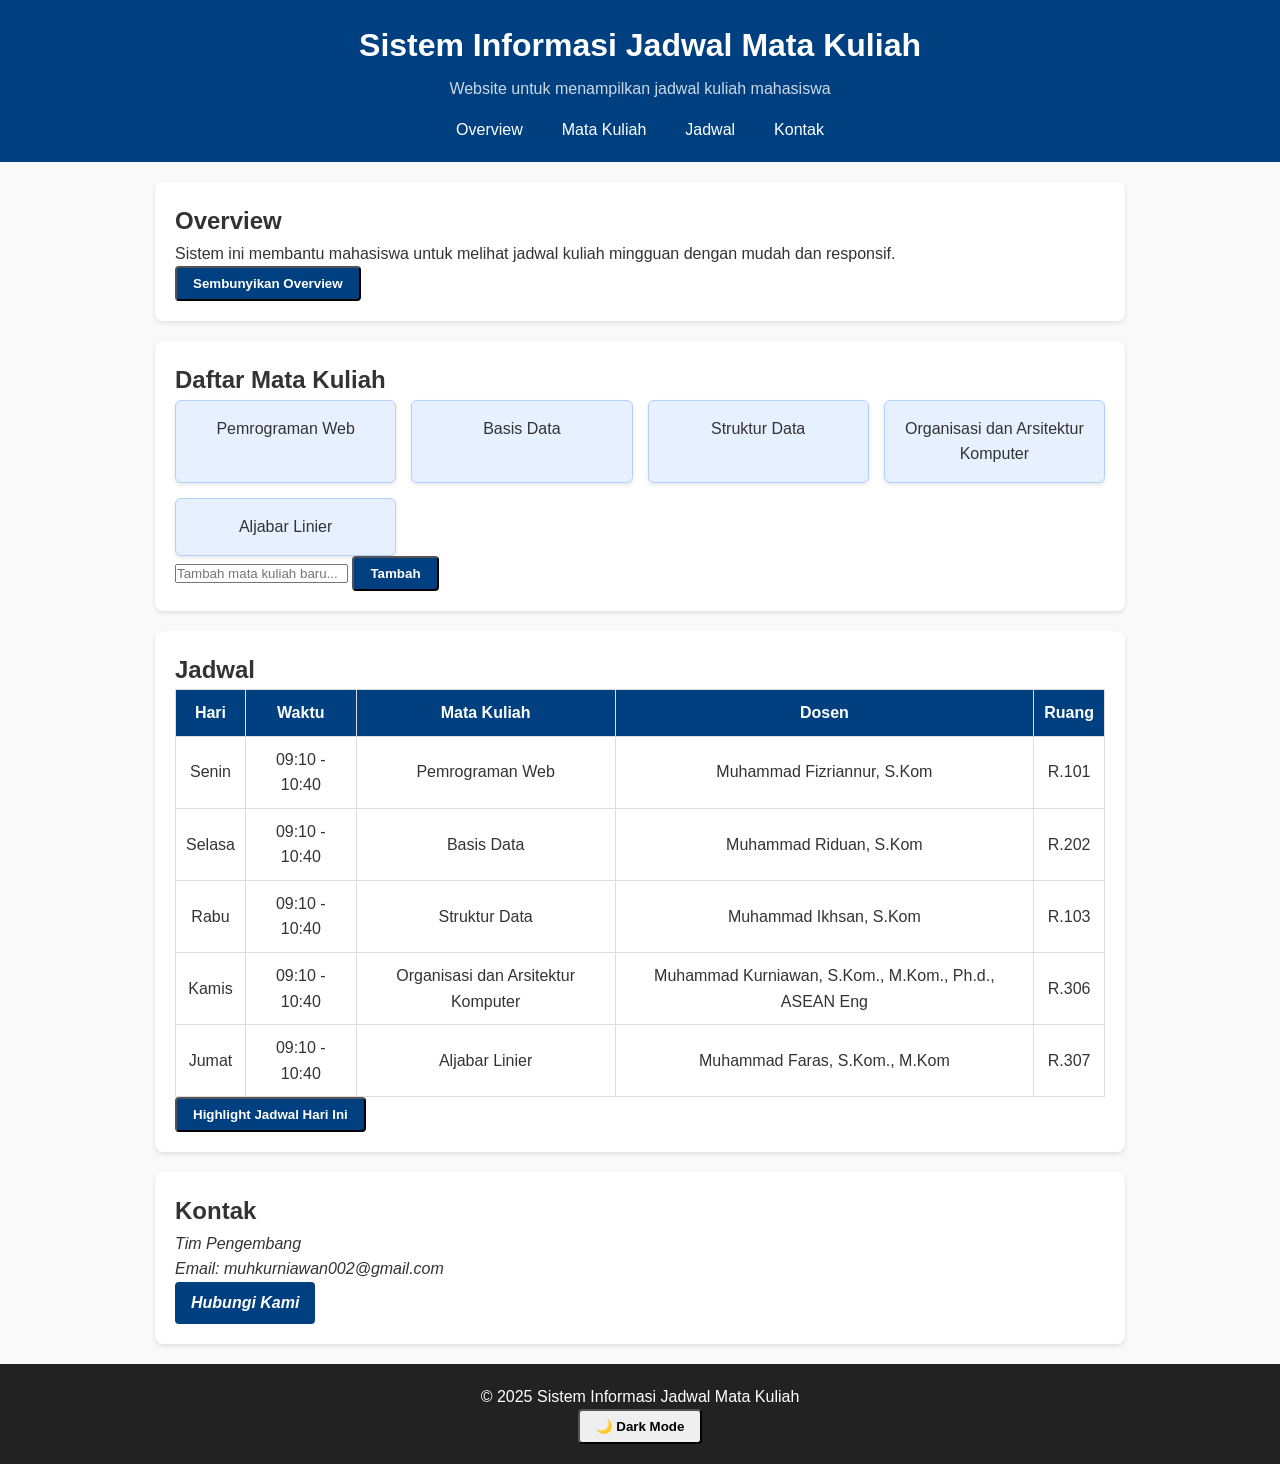
<file: index.html>
<!DOCTYPE html>
<html lang="id">
<head>
  <meta charset="UTF-8">
  <meta name="viewport" content="width=device-width, initial-scale=1.0">
  <title>Sistem Informasi Jadwal Mata Kuliah</title>
  <link rel="stylesheet" href="style.css">
</head>
<body>
  <header class="header">
    <h1 class="site-title">Sistem Informasi Jadwal Mata Kuliah</h1>
    <p class="subtitle">Website untuk menampilkan jadwal kuliah mahasiswa</p>

    <nav class="navbar">
      <ul class="nav-list">
        <li><a href="#overview" class="nav-link">Overview</a></li>
        <li><a href="#mata-kuliah" class="nav-link">Mata Kuliah</a></li>
        <li><a href="#jadwal" class="nav-link">Jadwal</a></li>
        <li><a href="#kontak" class="nav-link">Kontak</a></li>
      </ul>
    </nav>
  </header>

  <main class="container">
    <section id="overview" class="card">
      <h2>Overview</h2>
      <p>Sistem ini membantu mahasiswa untuk melihat jadwal kuliah mingguan dengan mudah dan responsif.</p>
      <button id="toggleOverview" class="btn btn-primary">Sembunyikan Overview</button>
    </section>

    <section id="mata-kuliah" class="card">
      <h2>Daftar Mata Kuliah</h2>
      <ul class="grid" id="mataKuliahList">
        <li class="card card-featured">Pemrograman Web</li>
        <li class="card card-featured">Basis Data</li>
        <li class="card card-featured">Struktur Data</li>
        <li class="card card-featured">Organisasi dan Arsitektur Komputer</li>
        <li class="card card-featured">Aljabar Linier</li>
      </ul>
      <input type="text" id="newCourse" placeholder="Tambah mata kuliah baru...">
      <button id="addCourse" class="btn btn-primary">Tambah</button>
    </section>

    <section id="jadwal" class="card">
      <h2>Jadwal</h2>
      <table class="schedule-table" id="scheduleTable">
        <thead>
          <tr>
            <th>Hari</th>
            <th>Waktu</th>
            <th>Mata Kuliah</th>
            <th>Dosen</th>
            <th>Ruang</th>
          </tr>
        </thead>
        <tbody>
          <tr>
            <td>Senin</td>
            <td>09:10 - 10:40</td>
            <td>Pemrograman Web</td>
            <td>Muhammad Fizriannur, S.Kom</td>
            <td>R.101</td>
          </tr>
          <tr>
            <td>Selasa</td>
            <td>09:10 - 10:40</td>
            <td>Basis Data</td>
            <td>Muhammad Riduan, S.Kom</td>
            <td>R.202</td>
          </tr>
          <tr>
            <td>Rabu</td>
            <td>09:10 - 10:40</td>
            <td>Struktur Data</td>
            <td>Muhammad Ikhsan, S.Kom</td>
            <td>R.103</td>
          </tr>
          <tr>
            <td>Kamis</td>
            <td>09:10 - 10:40</td>
            <td>Organisasi dan Arsitektur Komputer</td>
            <td>Muhammad Kurniawan, S.Kom., M.Kom., Ph.d., ASEAN Eng</td>
            <td>R.306</td>
          </tr>
          <tr>
            <td>Jumat</td>
            <td>09:10 - 10:40</td>
            <td>Aljabar Linier</td>
            <td>Muhammad Faras, S.Kom., M.Kom</td>
            <td>R.307</td>
          </tr>
        </tbody>
      </table>
      <button id="highlightBtn" class="btn btn-primary">Highlight Jadwal Hari Ini</button>
    </section>

    <section id="kontak" class="card">
      <h2>Kontak</h2>
      <address>
        Tim Pengembang<br>
        Email: muhkurniawan002@gmail.com<br>
        <a href="mailto:muhkurniawan002@gmail.com" class="btn btn-primary">Hubungi Kami</a>
      </address>
    </section>
  </main>

  <footer class="footer">
    <p>&copy; 2025 Sistem Informasi Jadwal Mata Kuliah</p>
    <button id="darkModeToggle" class="btn">🌙 Dark Mode</button>
  </footer>

  <script src="script.js"></script>
</body>
</html>
</file>
<file: style.css>
/* Global reset */
* {
  margin: 0;
  padding: 0;
  box-sizing: border-box;
}

body {
  font-family: Arial, sans-serif;
  line-height: 1.6;
  background: #f9f9f9;
  color: #333;
}

/* Header & Navbar */
.header {
  background: #004080;
  color: white;
  padding: 20px;
  text-align: center;
}

.site-title {
  font-size: 2rem;
  margin-bottom: 5px;
}

.subtitle {
  font-size: 1rem;
  opacity: 0.8;
}

.navbar {
  margin-top: 15px;
}

.nav-list {
  list-style: none;
  display: flex;
  justify-content: center;
  gap: 15px;
  flex-wrap: wrap;
}

.nav-link {
  color: white;
  text-decoration: none;
  padding: 6px 12px;
}

.nav-link:hover {
  background: #0066cc;
  border-radius: 4px;
}

/* Container */
.container {
  max-width: 1000px;
  margin: 20px auto;
  padding: 0 15px;
  display: grid;
  gap: 20px;
}

/* Cards */
.card {
  background: white;
  padding: 20px;
  border-radius: 8px;
  box-shadow: 0 2px 4px rgba(0,0,0,0.1);
}

.card-featured {
  text-align: center;
  padding: 15px;
  background: #e6f0ff;
  border: 1px solid #b3d1ff;
  border-radius: 6px;
}

/* Grid for mata kuliah */
.grid {
  display: grid;
  grid-template-columns: repeat(auto-fit, minmax(180px, 1fr));
  gap: 15px;
  list-style: none;
  padding: 0;
}

/* Schedule Table */
.schedule-table {
  width: 100%;
  border-collapse: collapse;
}

.schedule-table th,
.schedule-table td {
  border: 1px solid #ddd;
  padding: 10px;
  text-align: center;
}

.schedule-table th {
  background: #004080;
  color: white;
}

/* Buttons */
.btn {
  display: inline-block;
  padding: 8px 16px;
  text-decoration: none;
  border-radius: 4px;
  font-weight: bold;
}

.btn-primary {
  background: #004080;
  color: white;
}

.btn-primary:hover {
  background: #0066cc;
}

/* Footer */
.footer {
  background: #222;
  color: white;
  padding: 20px;
  text-align: center;
}

.footer a {
  color: #66b3ff;
  text-decoration: none;
}

.footer a:hover {
  text-decoration: underline;
}

/* Media Queries */
@media (max-width: 600px) {
  .nav-list {
    flex-direction: column;
    align-items: center;
  }

  .site-title {
    font-size: 1.5rem;
  }
}

/* Dark Mode */
body.dark-mode {
  background: #222;
  color: #f1f1f1;
}

body.dark-mode .header {
  background: #222;
}

body.dark-mode .card {
  background: #333;
  color: #fff;
}

body.dark-mode .schedule-table th {
  background: #555;
}

/* Highlight row */
.highlight {
  background: #ffeb99 !important;
}
</file>
